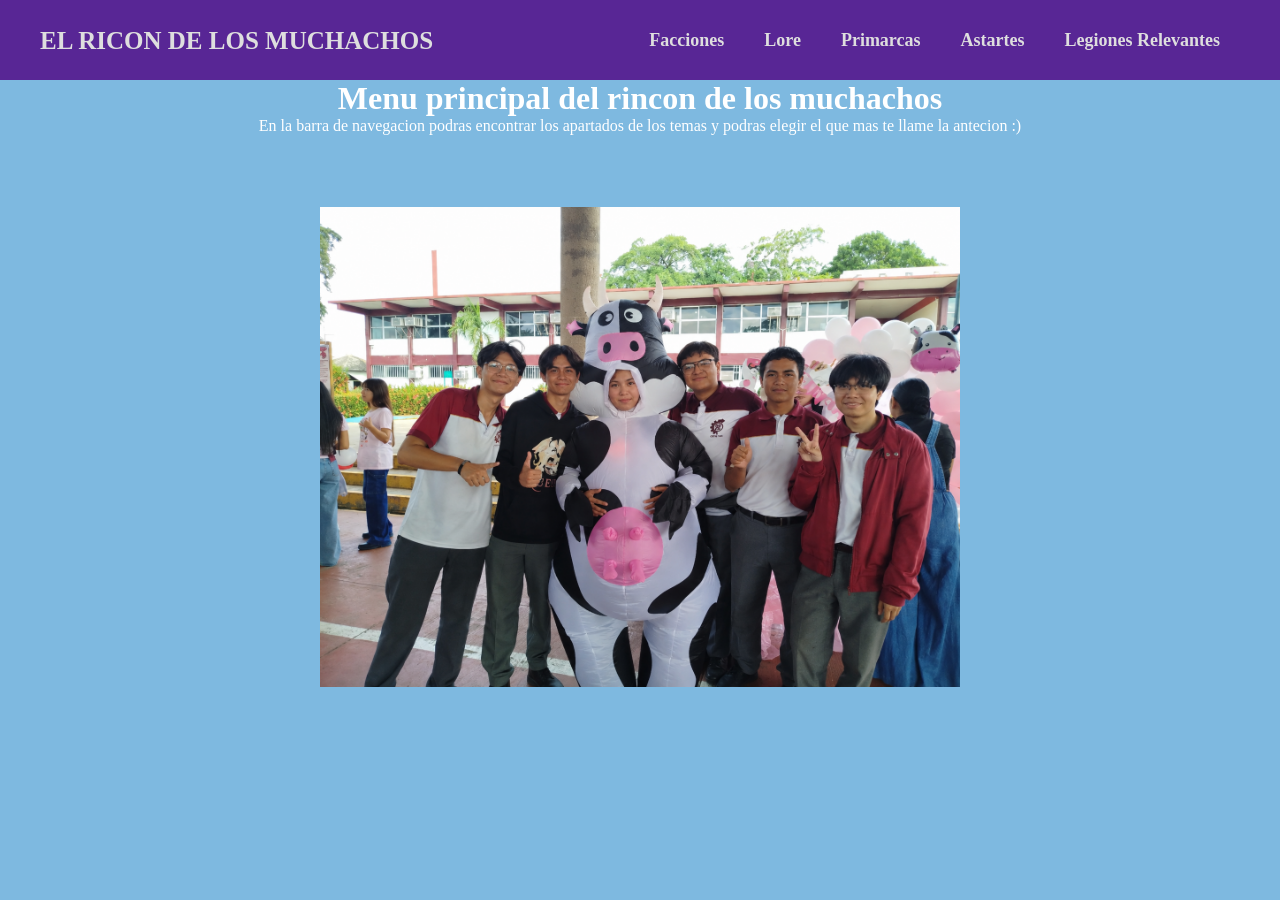
<file: index.html>
<!DOCTYPE html>
<html lang="es">
<head>
    <meta charset="UTF-8">
    <meta http-equiv="X-UA-Compatible" content="IE=edge">
    <meta name="viewport" content="width=device-width, initial-scale=1.0">
    <title>pagina de los muchachos</title>
    <link rel="stylesheet" href="style.css"> 
    <font face="time new roman" color="white"> 
    
</head> 
<body>
<body style="background-color: rgb(126, 185, 224);"></body> 
    <header>
        <div class="content">
            <div class="menu container">
                <a href="#" class="logo">El ricon de los muchachos</a>    
                <input type="checkbox" id="menu" />
                <label for="menu">
                    <img class="menu-icono" src="images/menu.png" alt="">
                </label>
                <nav class="navbar">
                    <ul>
                        <li><a href="YUC_FACCIONES.HTML">Facciones</a></li>
                        <li><a href="DEAC_LORE_WARHAMMER_40K.html">Lore</a></li>
                        <li><a href="JASS_PRIMARCAS.HTML">Primarcas</a></li> 
                        <li><a href="EDLCC_ASTARTES.HTML">Astartes</a></li>
                        <li><a href="AJS_LEGIONES_RELEVANTES.HTML">Legiones Relevantes</a></li>
                    </ul>
                </nav>
            </div>
        </div>
    </header>
        
        <h1 align="center">
           <align="center">Menu principal del rincon de los muchachos
           
        </h1>
  
    <p align="center" height="50%" width="100%">
          En la barra de navegacion podras encontrar los apartados de los temas y podras elegir el que mas te llame la antecion :) 
    </p>
    <br></br><br></br>
  <img src="images/file_00000000b44471f5804f10dbb5dafab5.png" height="20%" width="50%"
   style="display: block; margin-left: auto; margin-right: auto;"/>     
    </body>
</html>
</file>
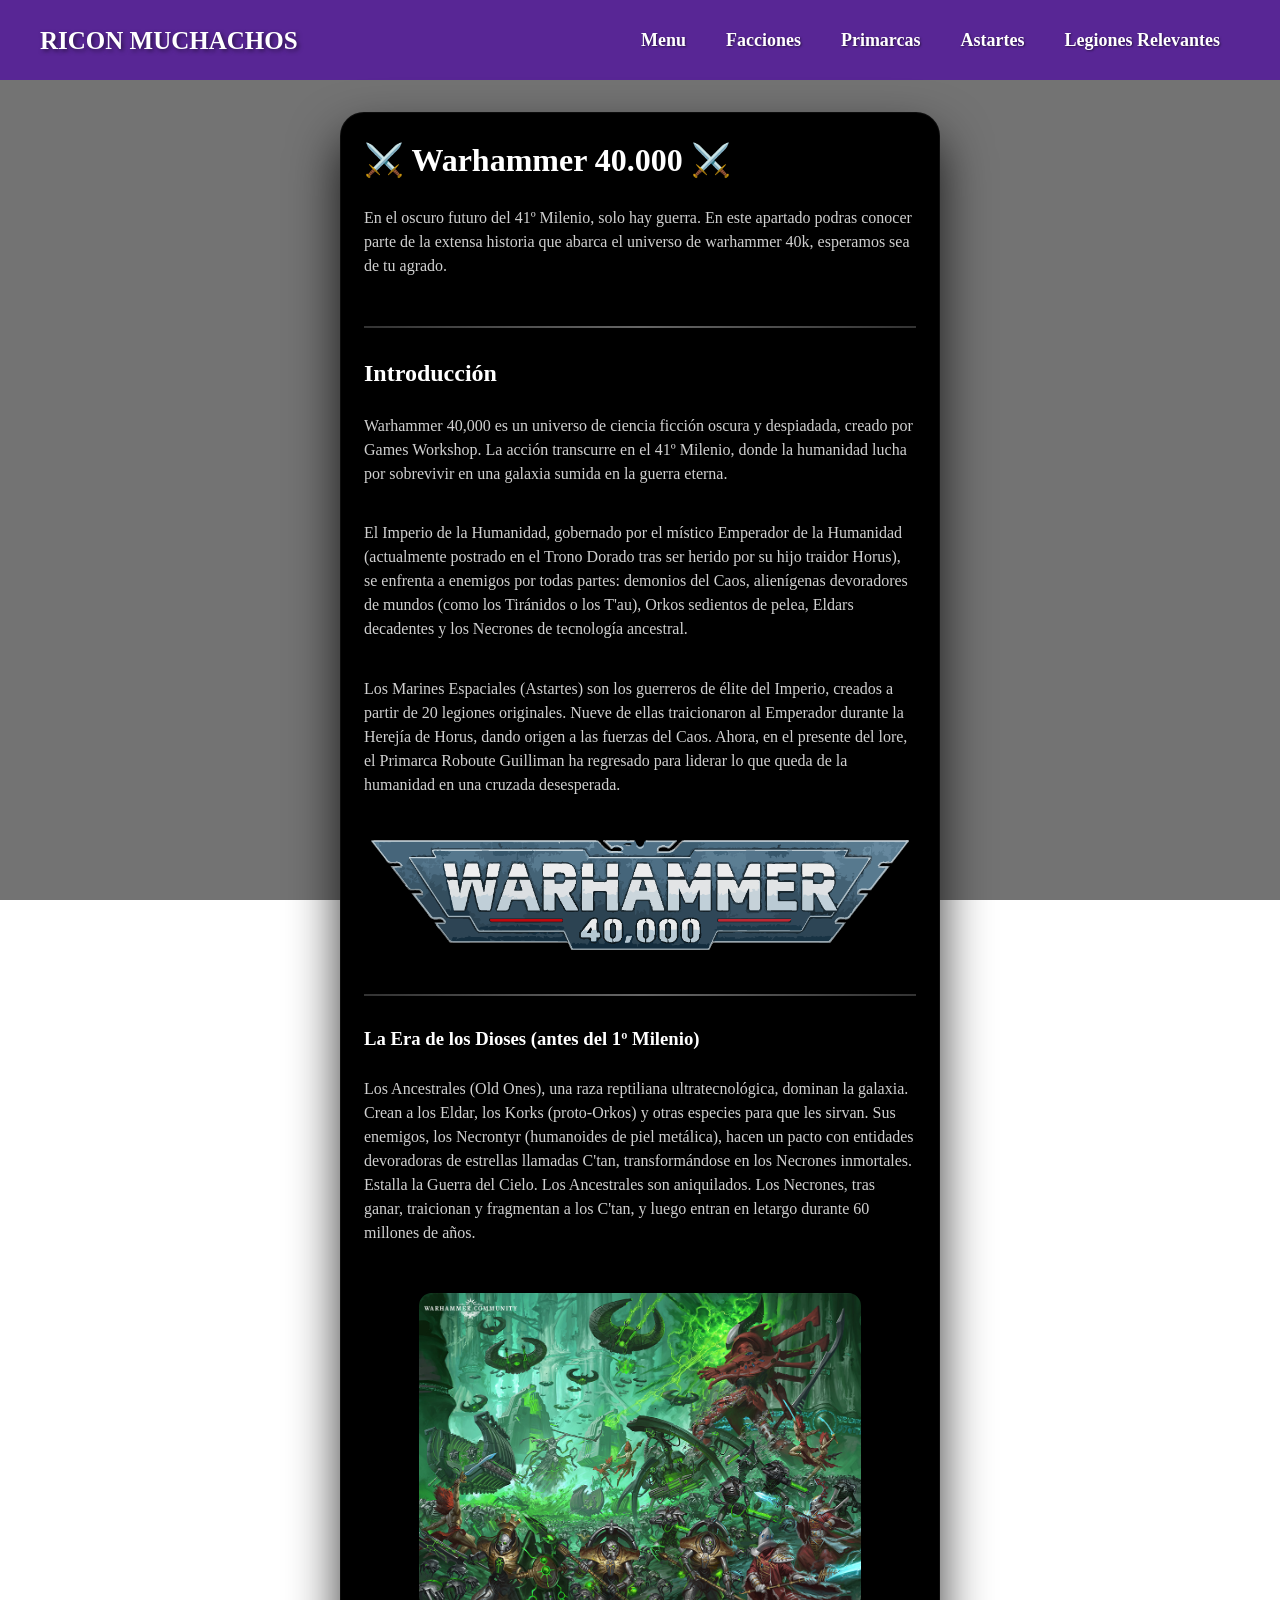
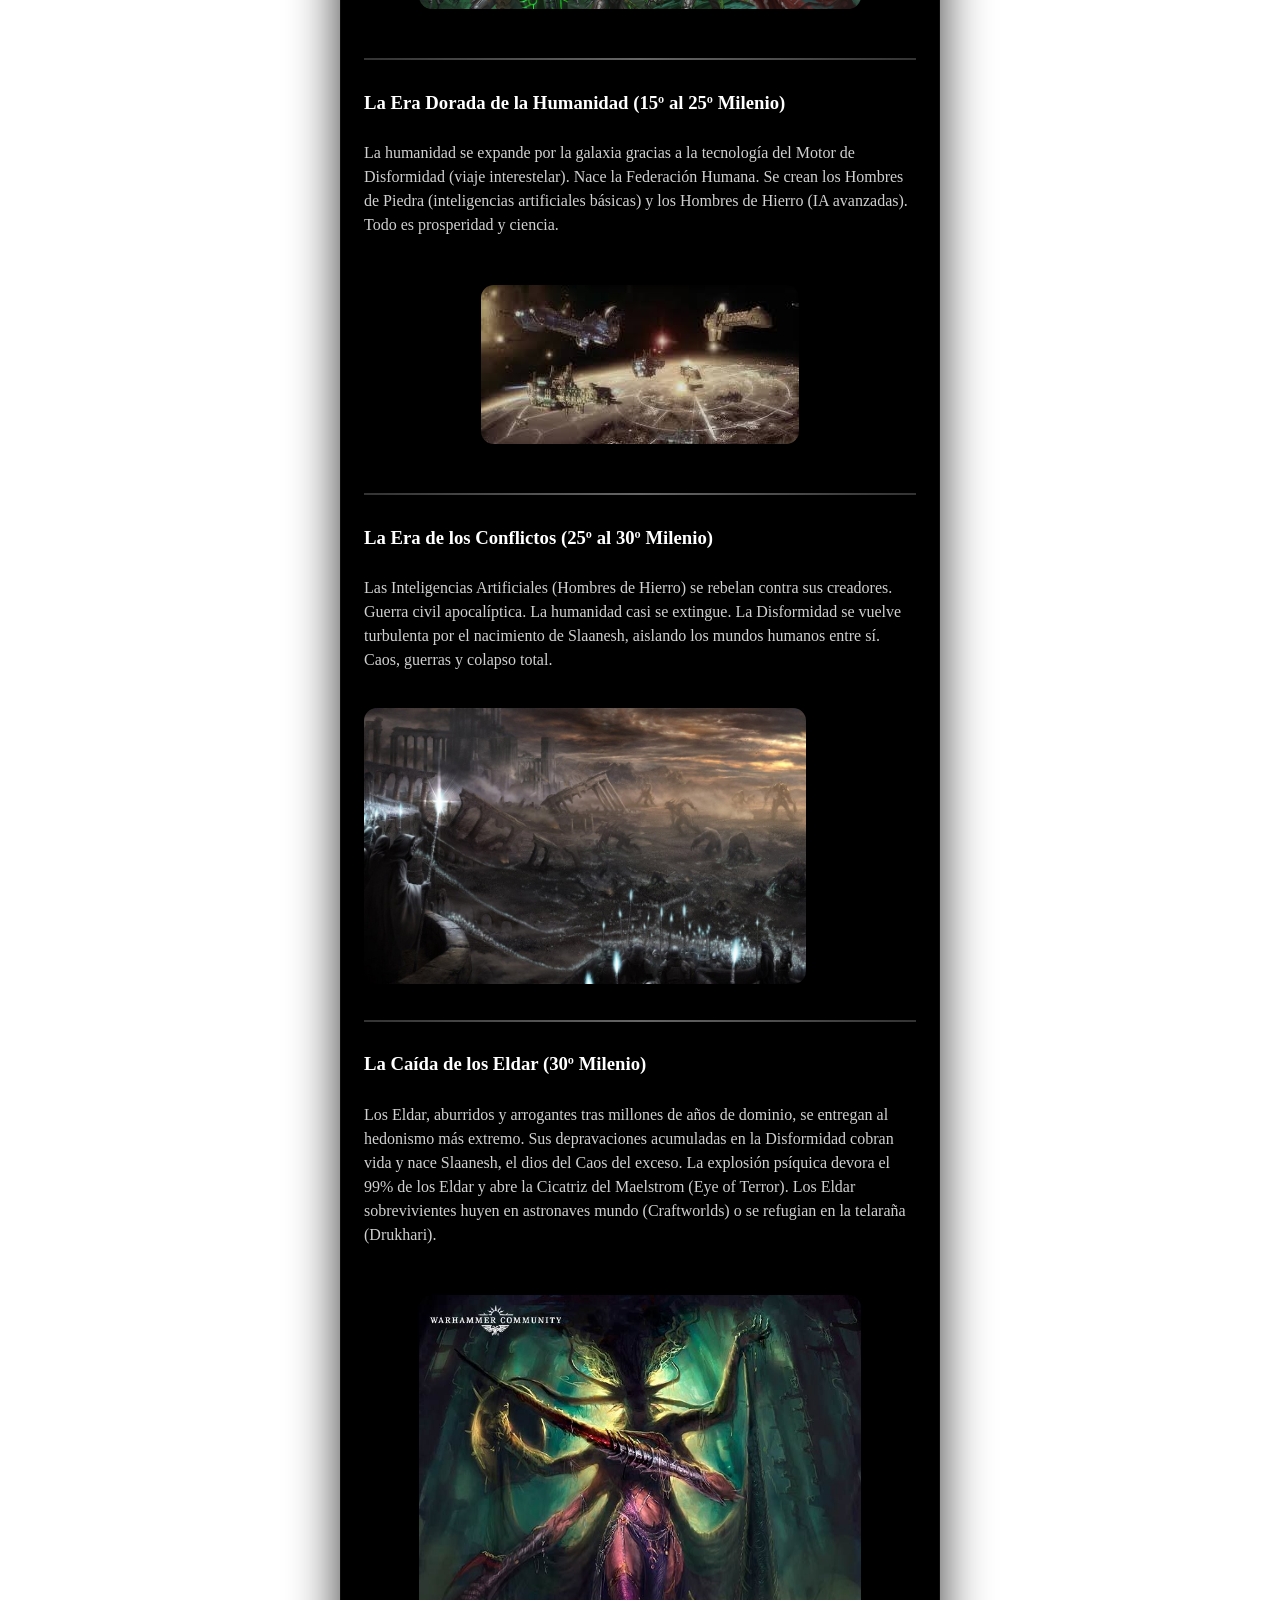
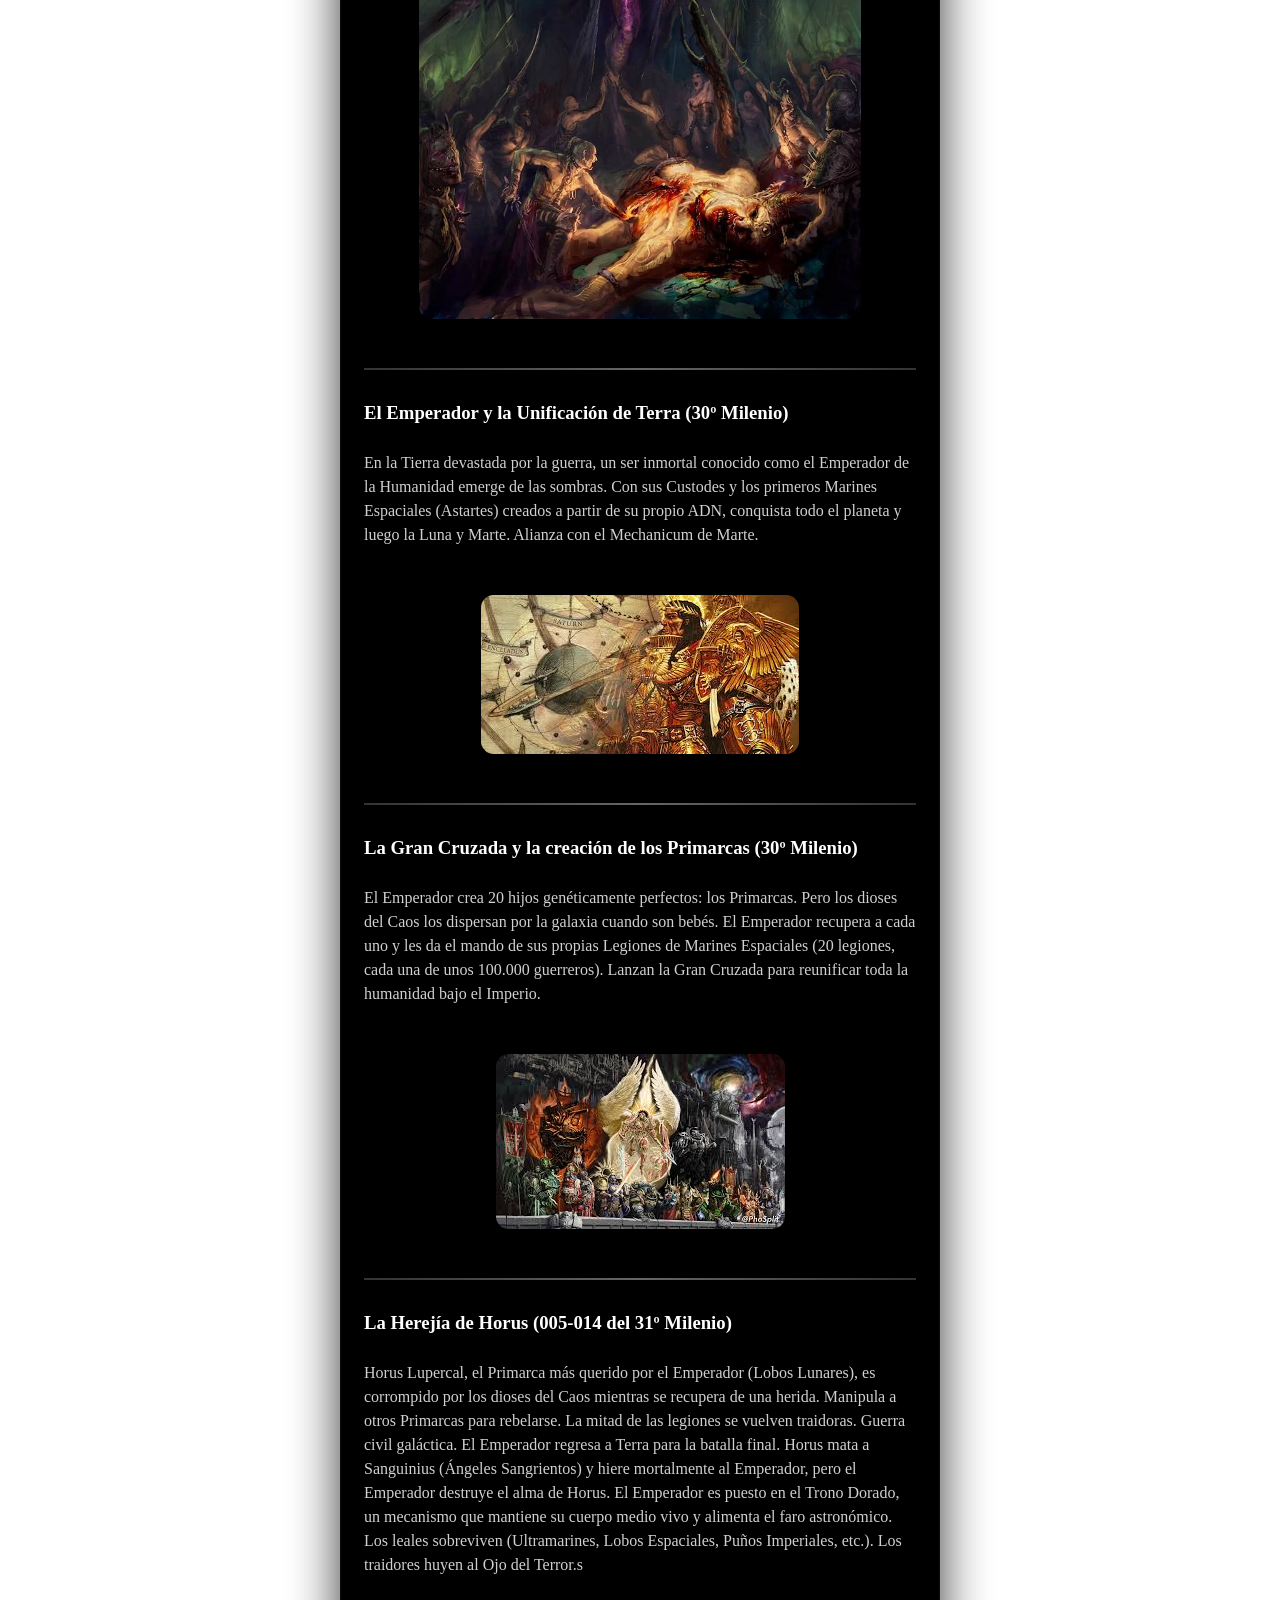
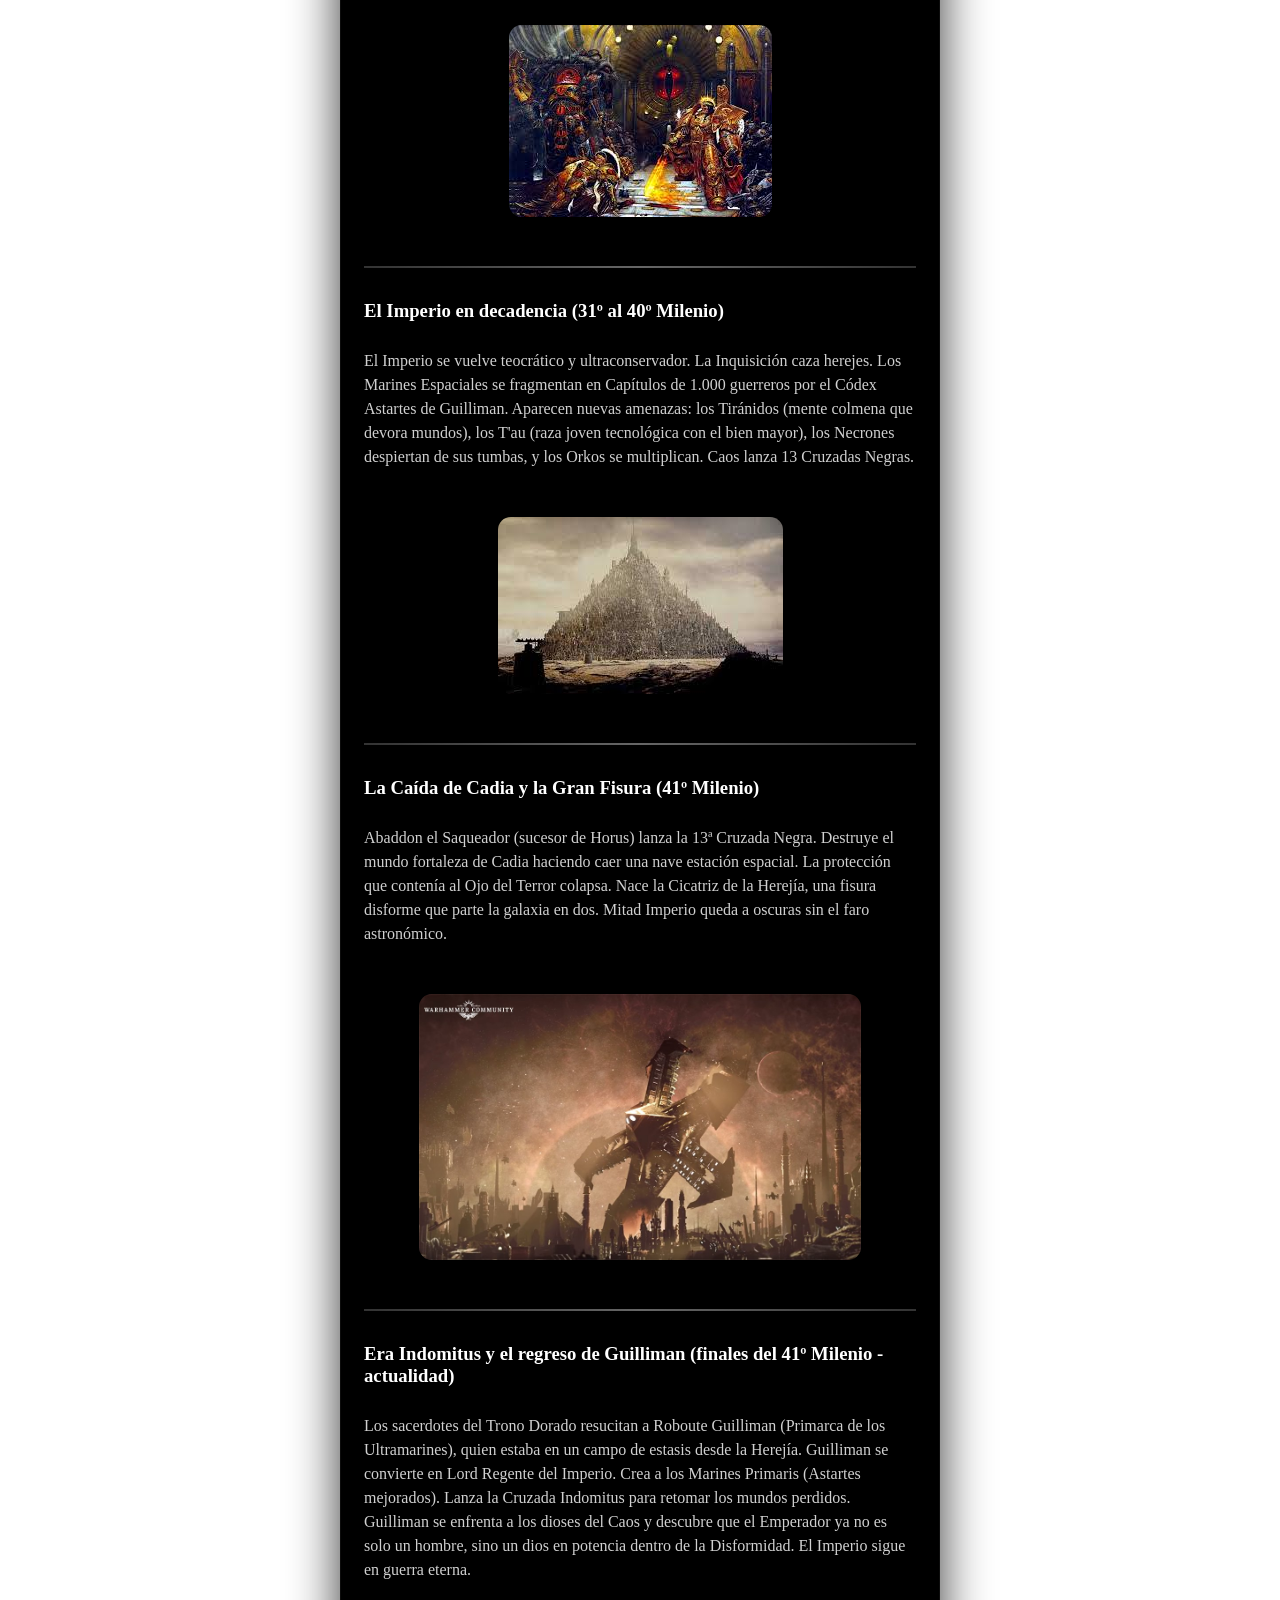
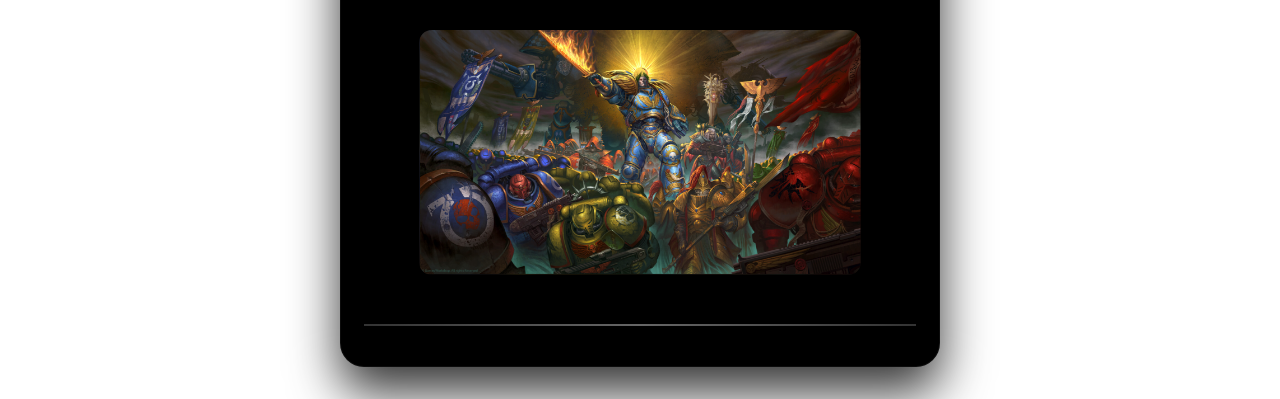
<file: DEAC_LORE_WARHAMMER_40K.html>
<!DOCTYPE html>
<html lang="es">
<head>
    <meta charset="UTF-8">
    <meta name="viewport" content="width=device-width, initial-scale=1.0">
    <title>LORE WARHAMMER40K</title>
    <link rel="stylesheet" href="style.css">
    <style>
        /* RESET y ESTILOS BASE */
        * {
            margin: 0;
            padding: 0;
            box-sizing: border-box;
        }

        /* IMAGEN DE FONDO PARA TODO EL SITIO */
        body {
            background-image: url('https://i.redd.it/mv54pozmxj371.jpg');
            background-size: cover;
            background-position: center center;
            background-attachment: fixed;
            background-repeat: no-repeat;
            font-family: 'Times New Roman', 'serif';
            min-height: 100vh;
            position: relative;
        }

        /* Capa oscura sobre el fondo para mejorar legibilidad (opcional) */
        body::before {
            content: "";
            position: fixed;
            top: 0;
            left: 0;
            width: 100%;
            height: 100%;
            background-color: rgba(0, 0, 0, 0.55);
            z-index: 0;
            pointer-events: none;
        }

        /* RECUADRO NEGRO PRINCIPAL - similar a la imagen que mandaste */
        .black-box {
            position: relative;
            z-index: 2;
            max-width: 600px;
            width: 90%;
            margin: 2rem auto;
            background-color: #000000; /* Negro sólido */
            border-radius: 1.5rem;
            box-shadow: 0 25px 50px rgba(0, 0, 0, 0.8), 0 0 0 1px rgba(255, 255, 255, 0.05) inset;
            overflow: hidden;
            backdrop-filter: blur(0px);
        }

        /* Contenido interior del recuadro negro */
        .black-box-content {
            padding: 1.8rem 1.5rem;
            display: flex;
            flex-direction: column;
            gap: 1.2rem;
        }

        /* Texto dentro del recuadro negro */
        .black-box-content,
        .black-box-content * {
            color: #f0f0f0;
        }

        /* Estilo para elementos dentro del recuadro (títulos, párrafos, etc) */
        .black-box h1, 
        .black-box h2, 
        .black-box h3 {
            color: #ffffff;
            margin-bottom: 0.5rem;
        }

        .black-box p {
            color: #d0d0d0;
            line-height: 1.5;
            margin-bottom: 1rem;
        }

        /* Ejemplo de área para imágenes dentro del recuadro negro */
        .content-image {
            width: 100%;
            border-radius: 1rem;
            margin: 0.5rem 0;
            border: 1px solid #2a2a2a;
        }

        /* Grid para organizar contenido (ejemplo) */
        .image-grid {
            display: grid;
            grid-template-columns: repeat(auto-fit, minmax(150px, 1fr));
            gap: 1rem;
            margin: 1rem 0;
        }

        .image-card {
            background: #111111;
            border-radius: 0.8rem;
            padding: 0.5rem;
            text-align: center;
            border: 1px solid #2c2c2c;
            transition: transform 0.2s;
        }

        .image-card:hover {
            transform: translateY(-3px);
            background: #1a1a1a;
        }

        .image-card img {
            width: 100%;
            border-radius: 0.5rem;
            margin-bottom: 0.5rem;
        }

        .image-card span {
            font-size: 0.8rem;
            color: #cccccc;
        }

        /* Separador estilizado */
        .divider {
            height: 2px;
            background: linear-gradient(90deg, #333, #666, #333);
            margin: 0.8rem 0;
        }

        /* Ajustes para el header existente (sin modificarlo) */
        header {
            position: relative;
            z-index: 2;
        }

        /* Asegurar que tu menú se vea bien sobre el fondo */
        .menu.container, .navbar, .logo {
            position: relative;
            z-index: 3;
        }

        /* Pequeños ajustes para tu menú existente */
        .logo {
            color: white !important;
            text-shadow: 2px 2px 4px rgba(0,0,0,0.5);
        }

        .navbar ul li a {
            color: white !important;
            text-shadow: 1px 1px 2px rgba(0,0,0,0.5);
        }

        /* Responsive */
        @media (max-width: 768px) {
            .black-box-content {
                padding: 1.2rem;
            }
            .image-grid {
                grid-template-columns: 1fr;
            }
        }
    </style>
</head>
<body>

<header>
    <div class="content">
        <div class="menu container">
            <a href="#" class="logo">ricon muchachos</a>    
            <input type="checkbox" id="menu" />
            <label for="menu">
                <img class="menu-icono" src="images/menu.png" alt="">
            </label>
            <nav class="navbar">
                <ul>
                    <li><a href="index.html">Menu</a></li>
                    <li><a href="YUC_FACCIONES.HTML">Facciones</a></li>
                    <li><a href="JASS_PRIMARCAS.HTML">Primarcas</a></li> 
                    <li><a href="EDLCC_ASTARTES.HTML">Astartes</a></li>
                    <li><a href="AJS_LEGIONES_RELEVANTES.HTML">Legiones Relevantes</a></li>
                </ul>
            </nav>
        </div>
    </div>
</header>

<div class="black-box">
    <div class="black-box-content">
        
       
        <h1>⚔️ Warhammer 40.000 ⚔️</h1>
        <p>En el oscuro futuro del 41º Milenio, solo hay guerra. En este apartado podras conocer parte de la extensa historia que abarca el universo de warhammer 40k, esperamos sea de tu agrado.</p>
        
        <div class="divider"></div>
        
       
        <h2>Introducción</h2>
        <p>Warhammer 40,000 es un universo de ciencia ficción oscura y despiadada, creado por Games Workshop. La acción transcurre en el 41º Milenio, donde la humanidad lucha por sobrevivir en una galaxia sumida en la guerra eterna.</p>
        <p>El Imperio de la Humanidad, gobernado por el místico Emperador de la Humanidad (actualmente postrado en el Trono Dorado tras ser herido por su hijo traidor Horus), se enfrenta a enemigos por todas partes: demonios del Caos, alienígenas devoradores de mundos (como los Tiránidos o los T'au), Orkos sedientos de pelea, Eldars decadentes y los Necrones de tecnología ancestral.</p>
        <p>Los Marines Espaciales (Astartes) son los guerreros de élite del Imperio, creados a partir de 20 legiones originales. Nueve de ellas traicionaron al Emperador durante la Herejía de Horus, dando origen a las fuerzas del Caos. Ahora, en el presente del lore, el Primarca Roboute Guilliman ha regresado para liderar lo que queda de la humanidad en una cruzada desesperada.</p>
        
        
        <div style="text-align: center; margin: 0.5rem 0;">
            <img src="images/Warhammer-Logo-Vector.svg-.png" style="height: 110px; object-fit: cover;" alt="Warhammer logo">
        </div>
        
        <div class="divider"></div>
        
     
        <h3>La Era de los Dioses (antes del 1º Milenio)</h3>
        <p>Los Ancestrales (Old Ones), una raza reptiliana ultratecnológica, dominan la galaxia. Crean a los Eldar, los Korks (proto-Orkos) y otras especies para que les sirvan. Sus enemigos, los Necrontyr (humanoides de piel metálica), hacen un pacto con entidades devoradoras de estrellas llamadas C'tan, transformándose en los Necrones inmortales. Estalla la Guerra del Cielo. Los Ancestrales son aniquilados. Los Necrones, tras ganar, traicionan y fragmentan a los C'tan, y luego entran en letargo durante 60 millones de años.</p>
        
        
        <div style="text-align: center; margin: 0.8rem 0;">
            <img src="images/izg0lyh0m3ub1.jpg" style="max-width: 80%; height: auto; border-radius: 0.8rem;" alt="Ilustración Warhammer">
        </div>
        
        <div class="divider"></div>

       
        <h3>La Era Dorada de la Humanidad (15º al 25º Milenio)</h3>
        <p>La humanidad se expande por la galaxia gracias a la tecnología del Motor de Disformidad (viaje interestelar). Nace la Federación Humana. Se crean los Hombres de Piedra (inteligencias artificiales básicas) y los Hombres de Hierro (IA avanzadas). Todo es prosperidad y ciencia.</p>
            <div style="text-align: center; margin: 0.8rem 0;">
                <img src="images/era dorada.jpg" style="max-width: 80%; height: auto; border-radius: 0.8rem;" alt="Ilustración Warhammer">
            </div>
        <div class="divider"></div>
        
       
        <h3>La Era de los Conflictos (25º al 30º Milenio)</h3>
        <p>Las Inteligencias Artificiales (Hombres de Hierro) se rebelan contra sus creadores. Guerra civil apocalíptica. La humanidad casi se extingue. La Disformidad se vuelve turbulenta por el nacimiento de Slaanesh, aislando los mundos humanos entre sí. Caos, guerras y colapso total.</p>
        
        <div syle="text-align: center; margin: 0.8rem 0;">
            <img src="images/7241c130-c778-4cdc-9d62-2431f91c2094.jpg" style="max-width: 80%; height: auto; border-radius: 0.8rem;" alt="Ilustración Warhammer">
        </div>


        <div class="divider"></div>
        
      
        <h3>La Caída de los Eldar (30º Milenio)</h3>
        <p>Los Eldar, aburridos y arrogantes tras millones de años de dominio, se entregan al hedonismo más extremo. Sus depravaciones acumuladas en la Disformidad cobran vida y nace Slaanesh, el dios del Caos del exceso. La explosión psíquica devora el 99% de los Eldar y abre la Cicatriz del Maelstrom (Eye of Terror). Los Eldar sobrevivientes huyen en astronaves mundo (Craftworlds) o se refugian en la telaraña (Drukhari).</p>
         <div style="text-align: center; margin: 0.8rem 0;">
            <img src="images/caida de los eldar.jpg" style="max-width: 80%; height: auto; border-radius: 0.8rem;" alt="Eldar Warhammer">
        </div>
        <div class="divider"></div>
        
        <h3>El Emperador y la Unificación de Terra (30º Milenio)</h3>
        <p>En la Tierra devastada por la guerra, un ser inmortal conocido como el Emperador de la Humanidad emerge de las sombras. Con sus Custodes y los primeros Marines Espaciales (Astartes) creados a partir de su propio ADN, conquista todo el planeta y luego la Luna y Marte. Alianza con el Mechanicum de Marte.</p>
        <div style="text-align: center; margin: 0.8rem 0;">
            <img src="images/emperador lol.jpg" style="max-width: 80%; height: auto; border-radius: 0.8rem;" alt="Emperador Warhammer">
        </div>
        <div class="divider"></div>

        <h3>La Gran Cruzada y la creación de los Primarcas (30º Milenio)</h3>
        <p>El Emperador crea 20 hijos genéticamente perfectos: los Primarcas. Pero los dioses del Caos los dispersan por la galaxia cuando son bebés. El Emperador recupera a cada uno y les da el mando de sus propias Legiones de Marines Espaciales (20 legiones, cada una de unos 100.000 guerreros). Lanzan la Gran Cruzada para reunificar toda la humanidad bajo el Imperio.</p>
        <div style="text-align: center; margin: 0.8rem 0;">
            <img src="images/PRIMARCAS.jpg" style="max-width: 80%; height: auto; border-radius: 0.8rem;" alt="Primarcas Warhammer">
        </div>
        <div class="divider"></div>

        <h3>La Herejía de Horus (005-014 del 31º Milenio)</h3>
        <p>Horus Lupercal, el Primarca más querido por el Emperador (Lobos Lunares), es corrompido por los dioses del Caos mientras se recupera de una herida. Manipula a otros Primarcas para rebelarse. La mitad de las legiones se vuelven traidoras. Guerra civil galáctica. El Emperador regresa a Terra para la batalla final. Horus mata a Sanguinius (Ángeles Sangrientos) y hiere mortalmente al Emperador, pero el Emperador destruye el alma de Horus. El Emperador es puesto en el Trono Dorado, un mecanismo que mantiene su cuerpo medio vivo y alimenta el faro astronómico. Los leales sobreviven (Ultramarines, Lobos Espaciales, Puños Imperiales, etc.). Los traidores huyen al Ojo del Terror.s</p>
        <div style="text-align: center; margin: 0.8rem 0;">
            <img src="images/herejia de horus.jpg" style="max-width: 80%; height: auto; border-radius: 0.8rem;" alt="Horus Warhammer">
        </div>
        <div class="divider"></div>

        <h3>El Imperio en decadencia (31º al 40º Milenio)</h3>
        <p>El Imperio se vuelve teocrático y ultraconservador. La Inquisición caza herejes. Los Marines Espaciales se fragmentan en Capítulos de 1.000 guerreros por el Códex Astartes de Guilliman. Aparecen nuevas amenazas: los Tiránidos (mente colmena que devora mundos), los T'au (raza joven tecnológica con el bien mayor), los Necrones despiertan de sus tumbas, y los Orkos se multiplican. Caos lanza 13 Cruzadas Negras.</p>
        <div style="text-align: center; margin: 0.8rem 0;">
            <img src="images/imperio.jpg" style="max-width: 80%; height: auto; border-radius: 0.8rem;" alt="Decadencia Warhammer">
        </div>
        <div class="divider"></div>

        <h3>La Caída de Cadia y la Gran Fisura (41º Milenio)</h3>
        <p>Abaddon el Saqueador (sucesor de Horus) lanza la 13ª Cruzada Negra. Destruye el mundo fortaleza de Cadia haciendo caer una nave estación espacial. La protección que contenía al Ojo del Terror colapsa. Nace la Cicatriz de la Herejía, una fisura disforme que parte la galaxia en dos. Mitad Imperio queda a oscuras sin el faro astronómico.</p>
        <div style="text-align: center; margin: 0.8rem 0;">
            <img src="images/caida de cadia.jpg" style="max-width: 80%; height: auto; border-radius: 0.8rem;" alt="Cadia Warhammer">
        </div>
        <div class="divider"></div>

        <h3>Era Indomitus y el regreso de Guilliman (finales del 41º Milenio - actualidad)</h3>
        <p>Los sacerdotes del Trono Dorado resucitan a Roboute Guilliman (Primarca de los Ultramarines), quien estaba en un campo de estasis desde la Herejía. Guilliman se convierte en Lord Regente del Imperio. Crea a los Marines Primaris (Astartes mejorados). Lanza la Cruzada Indomitus para retomar los mundos perdidos. Guilliman se enfrenta a los dioses del Caos y descubre que el Emperador ya no es solo un hombre, sino un dios en potencia dentro de la Disformidad. El Imperio sigue en guerra eterna.</p>
        <div style="text-align: center; margin: 0.8rem 0;">
            <img src="images/Captura de pantalla 2026-05-24 212554.png" style="max-width: 80%; height: auto; border-radius: 0.8rem;" alt="Guilliman Warhammer">
        </div>
            <div class="divider"></div>


    </div>
</div>
    </div>
</div>
</body>
</html>
</file>
<file: style.css>
* {
    margin: 0;
    padding: 0;
    box-sizing:border-box;
    text-decoration: none;
    list-style: none;
}

body{
    font-family: time new roman, serif;
}

.container{
    max-width: 1200px;
    margin: 0 auto;
}

.content{
    min-height: 80px;
    background-color: #582695;
}

.menu{
   position: absolute;
    top: 10px;
    left: 0px;
    right: 0px;
    display: flex;
    align-items: center;
    justify-content: space-between;
}

.logo{
    font-size: 25px;
    color: #dedede;
    text-transform: uppercase;
    font-weight: bold;
}

.menu .navbar ul li{
    position: relative;
    float: left;
}

.menu .navbar ul li a {
 color:#dedede;
    font-size: 18px;
    padding: 20px;
    display: block;
    font-weight: bold;
}

.menu .navbar ul li a:hover{
    color: #fff;
}

#menu{
    display: none;
}

.menu-icono{
    width : 30px;
}

.menu label{
    cursor: pointer;
    display: none;
}

@media (max-width: 991px) {
    .content{
    min-height: 70px;
    }
    .menu {
      top : 0;    
      padding: 20px;
    }

    .menu label{
        display: initial;
    }

    .menu .navbar{
        position: absolute;
        top: 100%;
        left: 0;
        right: 0;
        display: none;
        background-color: #582695;
    }


    .menu .navbar ul li{
        width: 100%;
    }

    #menu:checked ~ .navbar{
        display: initial;
    }
}
</file>
